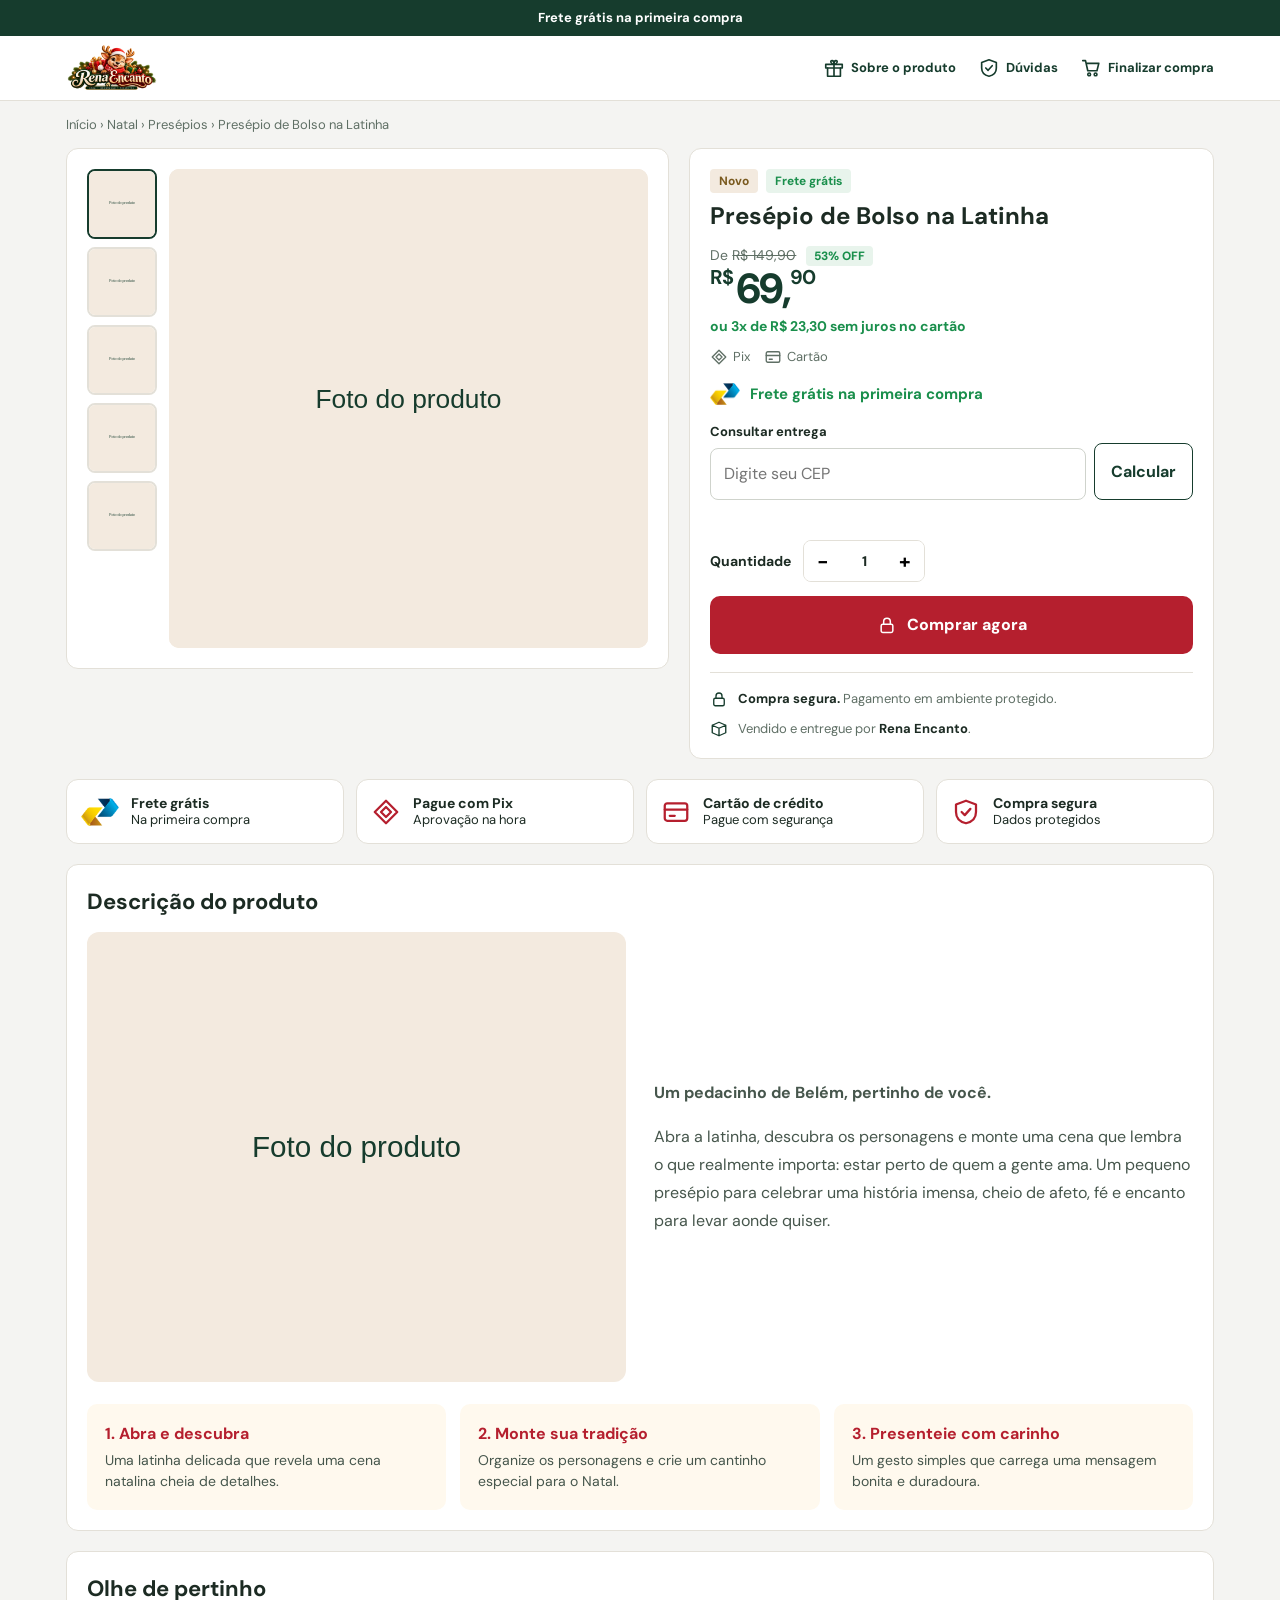
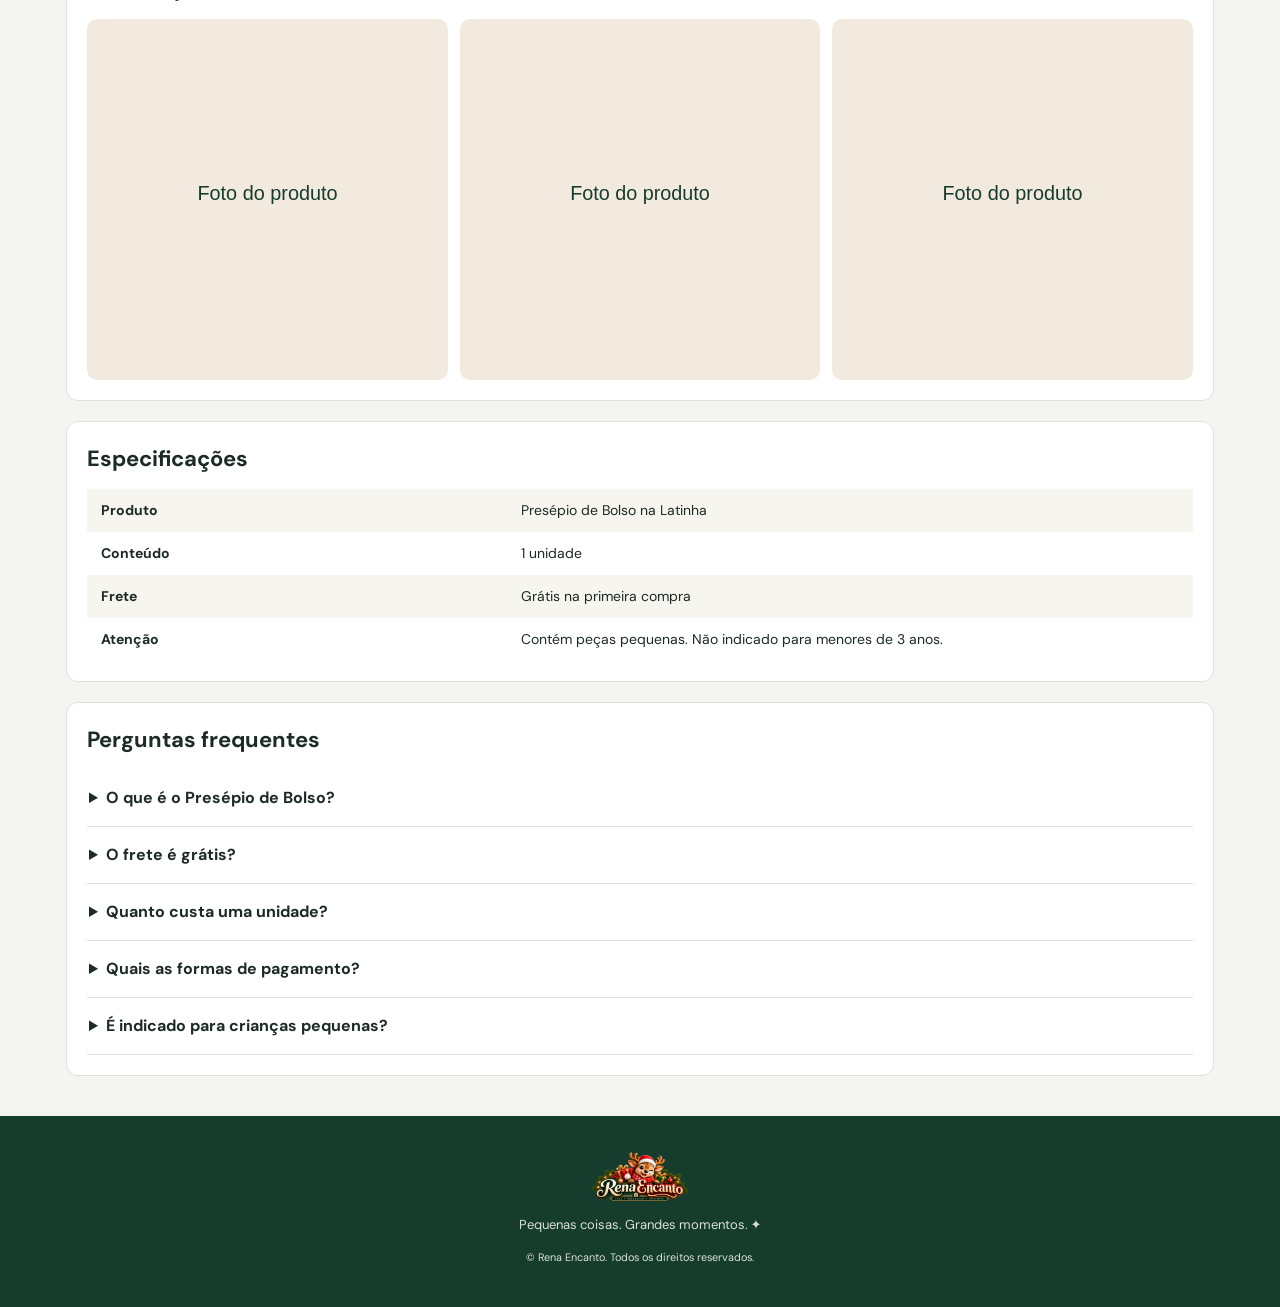
<file: index.html>
<!doctype html>
<html lang="pt-BR">
<head>
<meta charset="utf-8">
<meta name="viewport" content="width=device-width,initial-scale=1">
<meta name="theme-color" content="#163C2D">
<title>Presépio de Bolso na Latinha | Rena Encanto</title>
<meta name="description" content="Presépio de Bolso na Latinha por R$ 69,90 com frete grátis na primeira compra. Um presente de Natal cheio de afeto e significado.">
<meta property="og:title" content="Presépio de Bolso na Latinha | Rena Encanto">
<meta property="og:description" content="R$ 69,90 + frete grátis na primeira compra.">
<meta property="og:type" content="product">
<link rel="icon" href="images/favicon.svg" type="image/svg+xml">
<link rel="preconnect" href="https://fonts.googleapis.com"><link rel="preconnect" href="https://fonts.gstatic.com" crossorigin>
<link href="https://fonts.googleapis.com/css2?family=DM+Sans:wght@400;500;700;800&display=swap" rel="stylesheet">
<link rel="stylesheet" href="css/style.css">
</head>
<body>
<div class="bar">Frete grátis na primeira compra</div>
<header class="head"><div class="w">
  <a href="#topo" aria-label="Rena Encanto"><img src="images/logo-rena-encanto.png" alt="Rena Encanto" width="92" height="46"></a>
  <nav class="hl"><a href="#descricao"><span class="i" data-i="gift"></span><span>Sobre o produto</span></a><a href="#duvidas"><span class="i" data-i="shield"></span><span>Dúvidas</span></a><a href="checkout.html"><span class="i" data-i="cart"></span><span>Finalizar compra</span></a></nav>
</div></header>

<main class="w" id="topo">
<div class="crumb"><a href="#topo">Início</a> › <a href="#topo">Natal</a> › Presépios › Presépio de Bolso na Latinha</div>

<section class="pdp">
  <div class="box gal">
    <div class="th" id="thumbs"></div>
    <div class="main"><img id="big" alt="Presépio de Bolso na Latinha" width="700" height="700"></div>
  </div>

  <div class="box" id="buybox">
    <div class="tags"><span class="tag n">Novo</span><span class="tag">Frete grátis</span></div>
    <h1>Presépio de Bolso na Latinha</h1>
    <div class="old">De <s>R$ 149,90</s> <span style="background:#e8f4ec;color:var(--ok);font-weight:800;font-size:12px;padding:2px 8px;border-radius:4px;margin-left:6px">53% OFF</span></div>
    <div class="price" id="preco"></div>
    <div class="parc" id="parc"></div>
    <div class="pays"><span class="i-w"><span class="i" data-i="pix" data-s="18"></span>Pix</span><span><span class="i" data-i="card" data-s="18"></span>Cartão</span></div>
    <div class="frete"><img class="cor" src="images/logo-correios.png" alt="Correios" width="30" height="22">Frete grátis na primeira compra</div>
    <label for="cep" style="font-size:13px;font-weight:700">Consultar entrega</label>
    <div class="cep"><input id="cep" inputmode="numeric" maxlength="9" placeholder="Digite seu CEP" autocomplete="postal-code"><button type="button" id="cepBtn">Calcular</button></div>
    <div id="cepMsg" aria-live="polite"></div>
    <div class="qty">Quantidade<div class="q"><button type="button" id="menos" aria-label="Diminuir">−</button><output id="qtd">1</output><button type="button" id="mais" aria-label="Aumentar">+</button></div></div>
    <button class="btn" id="comprar" type="button"><span class="i" data-i="lock" data-s="20"></span>Comprar agora</button>
    <a class="btn wa" id="wa" hidden target="_blank" rel="noopener">Tirar dúvidas no WhatsApp</a>
    <div class="seller">
      <div><span class="i" data-i="lock" data-s="18"></span><span><b>Compra segura.</b> Pagamento em ambiente protegido.</span></div>
      <div><span class="i" data-i="box" data-s="18"></span><span>Vendido e entregue por <b>Rena Encanto</b>.</span></div>
    </div>
  </div>
</section>

<section class="trust">
  <div><img class="cor cor-lg" src="images/logo-correios.png" alt="Correios" width="40" height="30"><span><b>Frete grátis</b>Na primeira compra</span></div>
  <div><span class="i" data-i="pix" data-s="30"></span><span><b>Pague com Pix</b>Aprovação na hora</span></div>
  <div><span class="i" data-i="card" data-s="30"></span><span><b>Cartão de crédito</b>Pague com segurança</span></div>
  <div><span class="i" data-i="shield" data-s="30"></span><span><b>Compra segura</b>Dados protegidos</span></div>
</section>

<section class="box sec" id="descricao">
  <h2>Descrição do produto</h2>
  <div class="story">
    <img src="" alt="Detalhes do presépio de bolso" id="foto2" loading="lazy" width="600" height="450">
    <div><p><b>Um pedacinho de Belém, pertinho de você.</b></p><p>Abra a latinha, descubra os personagens e monte uma cena que lembra o que realmente importa: estar perto de quem a gente ama. Um pequeno presépio para celebrar uma história imensa, cheio de afeto, fé e encanto para levar aonde quiser.</p></div>
  </div>
  <div class="three" style="margin-top:22px">
    <div><b>1. Abra e descubra</b><p>Uma latinha delicada que revela uma cena natalina cheia de detalhes.</p></div>
    <div><b>2. Monte sua tradição</b><p>Organize os personagens e crie um cantinho especial para o Natal.</p></div>
    <div><b>3. Presenteie com carinho</b><p>Um gesto simples que carrega uma mensagem bonita e duradoura.</p></div>
  </div>
</section>

<section class="box sec"><h2>Olhe de pertinho</h2><div class="fotos" id="fotos"></div></section>

<section class="box sec"><h2>Especificações</h2>
<table class="sp"><tr><td>Produto</td><td>Presépio de Bolso na Latinha</td></tr><tr><td>Conteúdo</td><td>1 unidade</td></tr><tr><td>Frete</td><td>Grátis na primeira compra</td></tr><tr><td>Atenção</td><td>Contém peças pequenas. Não indicado para menores de 3 anos.</td></tr></table></section>

<section class="box sec" id="duvidas"><h2>Perguntas frequentes</h2>
<details><summary>O que é o Presépio de Bolso?</summary><p>É um pequeno presépio natalino com personagens e cenário dentro de uma latinha.</p></details>
<details><summary>O frete é grátis?</summary><p>Sim. O envio pelo PAC é grátis. Se preferir, o SEDEX está disponível por R$ 12,90. Você escolhe no checkout.</p></details>
<details><summary>Quanto custa uma unidade?</summary><p>Uma unidade custa R$ 69,90.</p></details>
<details><summary>Quais as formas de pagamento?</summary><p>Pix e cartão de crédito. Você escolhe no checkout.</p></details>
<details><summary>É indicado para crianças pequenas?</summary><p>Contém peças pequenas. Não indicado para menores de 3 anos.</p></details></section>
</main>

<footer class="foot"><img src="images/logo-rena-encanto.png" alt="Rena Encanto" width="100" height="50"><p>Pequenas coisas. Grandes momentos. ✦</p><small>© Rena Encanto. Todos os direitos reservados.</small></footer>

<div class="mbuy"><div><small>Frete grátis</small><strong id="mpreco"></strong></div><button class="btn" id="comprar2" type="button">Comprar agora</button></div>

<script src="js/icons.js"></script>
<script src="js/config.js"></script>
<script src="js/main.js"></script>
</body>
</html>
</file>
<file: css/style.css>
:root{--g:#163C2D;--g2:#1f5a42;--r:#B51F2E;--gold:#D8AF62;--paper:#FFF9EE;--bg:#F4F4F2;--line:#E3E0D8;--mut:#5f6f65;--ok:#1a8f4c}
[hidden]{display:none!important}*{box-sizing:border-box}html{scroll-behavior:smooth}
body{margin:0;font-family:'DM Sans',system-ui,sans-serif;background:var(--bg);color:#1c2b23;line-height:1.5}
a{color:inherit;text-decoration:none}button,input,select{font:inherit}img{display:block;max-width:100%}
.w{max-width:1180px;margin:auto;padding:0 16px}
.i{display:inline-flex;vertical-align:middle;flex-shrink:0}
/* topo */
.bar{background:var(--g);color:#fff;text-align:center;font-size:13px;font-weight:700;padding:8px}
.head{background:#fff;border-bottom:1px solid var(--line);position:sticky;top:0;z-index:20}
.head .w{display:flex;align-items:center;justify-content:space-between;height:64px}
.head img{height:46px;width:auto}
.hl{display:flex;gap:22px;align-items:center;font-size:13px;font-weight:700}
.hl a{display:flex;gap:6px;align-items:center;color:var(--g)}
.crumb{font-size:13px;color:var(--mut);padding:14px 0}.crumb a:hover{color:var(--r)}
/* produto */
.pdp{display:grid;grid-template-columns:1.15fr 1fr;gap:20px;align-items:start}
.box{background:#fff;border:1px solid var(--line);border-radius:12px;padding:20px}
.gal{display:grid;grid-template-columns:70px 1fr;gap:12px}
.th{display:flex;flex-direction:column;gap:8px}
.th button{border:2px solid var(--line);border-radius:8px;padding:0;background:#fff;cursor:pointer;overflow:hidden;aspect-ratio:1}
.th button.on,.th button:hover{border-color:var(--g)}
.th img{width:100%;height:100%;object-fit:cover}
.main{border-radius:10px;overflow:hidden;background:#f3eadf;aspect-ratio:1}
.main img{width:100%;height:100%;object-fit:cover}
.tags{display:flex;gap:8px;margin-bottom:8px;font-size:12px;font-weight:700}
.tag{background:#e8f4ec;color:var(--ok);padding:3px 9px;border-radius:4px}.tag.n{background:#f3eadf;color:#7a5a1f}
h1{font-size:24px;line-height:1.25;margin:0 0 14px}
.old{font-size:14px;color:var(--mut)}
.price{font-size:42px;font-weight:800;color:var(--g);letter-spacing:-.03em;line-height:1.1}
.price small{font-size:20px;font-weight:700;vertical-align:top;margin-right:3px}
.parc{font-size:14px;color:var(--ok);font-weight:700;margin:4px 0 2px}
.pays{display:flex;flex-wrap:wrap;gap:14px;font-size:13px;color:var(--mut);margin:10px 0 16px}
.pays span{display:flex;gap:5px;align-items:center}
.frete{display:flex;gap:10px;align-items:center;color:var(--ok);font-weight:700;margin:14px 0;font-size:15px}
.cep{display:flex;gap:8px;margin-bottom:6px}
.cep input{flex:1;min-width:0}
.cep button,.ghost{background:#fff;border:1.5px solid var(--g);color:var(--g);font-weight:700;border-radius:8px;padding:0 16px;cursor:pointer}
#cepMsg{font-size:13px;color:var(--mut);min-height:20px;margin-bottom:12px}
.qty{display:flex;align-items:center;gap:12px;margin:14px 0;font-size:14px;font-weight:700}
.q{display:flex;border:1.5px solid var(--line);border-radius:8px;overflow:hidden}
.q button{width:38px;height:40px;border:0;background:#fff;font-size:20px;cursor:pointer}.q button:hover{background:#f3eadf}
.q output{width:44px;display:grid;place-items:center;font-weight:800}
.btn{display:flex;align-items:center;justify-content:center;gap:10px;width:100%;background:var(--r);color:#fff;border:0;border-radius:10px;padding:17px;font-weight:800;font-size:16px;cursor:pointer;transition:filter .2s,transform .2s}
.btn:hover{filter:brightness(1.08);transform:translateY(-2px)}.btn:disabled{opacity:.6;cursor:wait;transform:none}
.btn.wa{background:#fff;color:#128c4a;border:1.5px solid #128c4a;margin-top:10px}
.seller{display:grid;gap:10px;margin-top:18px;padding-top:16px;border-top:1px solid var(--line);font-size:13px;color:var(--mut)}
.seller div{display:flex;gap:10px;align-items:flex-start}.seller svg{color:var(--g);margin-top:1px}
.seller b{color:#1c2b23}
/* faixa de confiança */
.trust{display:grid;grid-template-columns:repeat(4,1fr);gap:12px;margin:20px 0}
.trust div{display:flex;gap:12px;align-items:center;background:#fff;border:1px solid var(--line);border-radius:12px;padding:14px;font-size:13px;line-height:1.3}
.trust svg{color:var(--r)}.trust b{display:block;font-size:14px}
/* descrição */
.sec{margin:20px 0}.sec h2{font-size:22px;margin:0 0 14px}
.story{display:grid;grid-template-columns:1fr 1fr;gap:28px;align-items:center}
.story img{border-radius:12px;aspect-ratio:4/3;object-fit:cover;width:100%}
.story p,.lead{color:#46564c;font-size:16px;line-height:1.75}
.three{display:grid;grid-template-columns:repeat(3,1fr);gap:14px}
.three div{background:#FFF9EE;border-radius:10px;padding:18px}.three b{display:block;color:var(--r);margin-bottom:4px}.three p{margin:0;font-size:14px;color:#46564c}
.fotos{display:grid;grid-template-columns:repeat(3,1fr);gap:12px}.fotos img{border-radius:10px;aspect-ratio:1;object-fit:cover;width:100%}
table.sp{width:100%;border-collapse:collapse;font-size:14px}.sp td{padding:11px 14px}.sp tr:nth-child(odd){background:#f7f5ef}.sp td:first-child{font-weight:700;width:38%}
details{border-bottom:1px solid var(--line);padding:16px 2px}summary{cursor:pointer;font-weight:700}details p{color:#46564c;margin:10px 0 0}
.foot{background:var(--g);color:#d9e2d9;text-align:center;padding:36px 16px 40px;margin-top:40px;font-size:13px}
.foot img{height:50px;width:auto;margin:0 auto 10px}
.mbuy{display:none}
/* checkout */
.steps{display:flex;gap:8px;justify-content:center;margin:22px 0;font-size:13px;font-weight:700;color:var(--mut)}
.steps span{display:flex;align-items:center;gap:6px}.steps .on{color:var(--g)}.steps i{width:24px;height:24px;border-radius:50%;background:#ddd;display:grid;place-items:center;font-style:normal;color:#fff;font-size:12px}.steps .on i{background:var(--g)}
.co{display:grid;grid-template-columns:1.5fr 1fr;gap:20px;align-items:start}
.co h2{font-size:18px;margin:0 0 14px;display:flex;gap:10px;align-items:center}
.co h2 b{background:var(--g);color:#fff;width:26px;height:26px;border-radius:50%;display:grid;place-items:center;font-size:13px}
.co .box{margin-bottom:16px}
.f{display:grid;grid-template-columns:repeat(6,1fr);gap:12px}
.f label{display:block;font-size:13px;font-weight:700;color:#33443a;grid-column:span 6}
.f .s2{grid-column:span 2}.f .s3{grid-column:span 3}.f .s4{grid-column:span 4}
input,select{width:100%;margin-top:5px;padding:13px;border:1.5px solid #cfd3cc;border-radius:8px;background:#fff;font-size:16px}
input:focus,select:focus{outline:0;border-color:var(--g);box-shadow:0 0 0 3px #163C2D22}
input.bad{border-color:var(--r)}.err{color:var(--r);font-size:12px;font-weight:500;display:none}.bad+.err{display:block}
.pm{display:grid;gap:10px}
.pm label{display:flex;gap:12px;align-items:center;border:1.5px solid var(--line);border-radius:10px;padding:14px;cursor:pointer;font-weight:700}
.pm label:has(input:checked){border-color:var(--g);background:#f1f8f3}
.pm input{width:auto;margin:0;accent-color:var(--g)}.pm small{display:block;font-weight:500;color:var(--mut)}
.sum{position:sticky;top:80px}.sum .it{display:flex;gap:12px;align-items:center;padding-bottom:14px;border-bottom:1px solid var(--line)}
.sum img{width:64px;height:64px;border-radius:8px;object-fit:cover}
.row{display:flex;justify-content:space-between;padding:7px 0;font-size:14px}.row.t{font-size:20px;font-weight:800;border-top:1px solid var(--line);margin-top:6px;padding-top:14px}.ok{color:var(--ok);font-weight:700}
.done{text-align:center;padding:40px 20px}.done svg{color:var(--ok)}
.test{background:#fff4d6;border:1px solid #e6c670;color:#6a4b00;border-radius:8px;padding:12px;font-size:13px;margin:14px 0;text-align:left}
@media(max-width:860px){
.pdp,.co,.story{grid-template-columns:1fr}.trust{grid-template-columns:1fr 1fr}.three,.fotos{grid-template-columns:1fr}.fotos{grid-template-columns:1fr 1fr}
.gal{grid-template-columns:1fr}.th{flex-direction:row;order:2}.th button{width:64px}
.hl a span:last-child{display:none}.price{font-size:36px}.sum{position:static}.f .s2,.f .s3,.f .s4{grid-column:span 6}.f .s2{grid-column:span 3}
.mbuy{display:flex;align-items:center;gap:12px;position:fixed;bottom:0;left:0;right:0;background:#fff;padding:10px 14px;box-shadow:0 -4px 20px #0002;z-index:30}
.mbuy strong{font-size:22px;color:var(--g);display:block;line-height:1}.mbuy small{font-size:11px;color:var(--ok);font-weight:700}.mbuy .btn{padding:14px}
.foot{padding-bottom:90px}}
@media(prefers-reduced-motion:reduce){*{transition:none!important;scroll-behavior:auto!important}}

.cor{height:22px;width:auto;flex-shrink:0;display:inline-block;vertical-align:middle}.cor-lg{height:28px}
</file>
